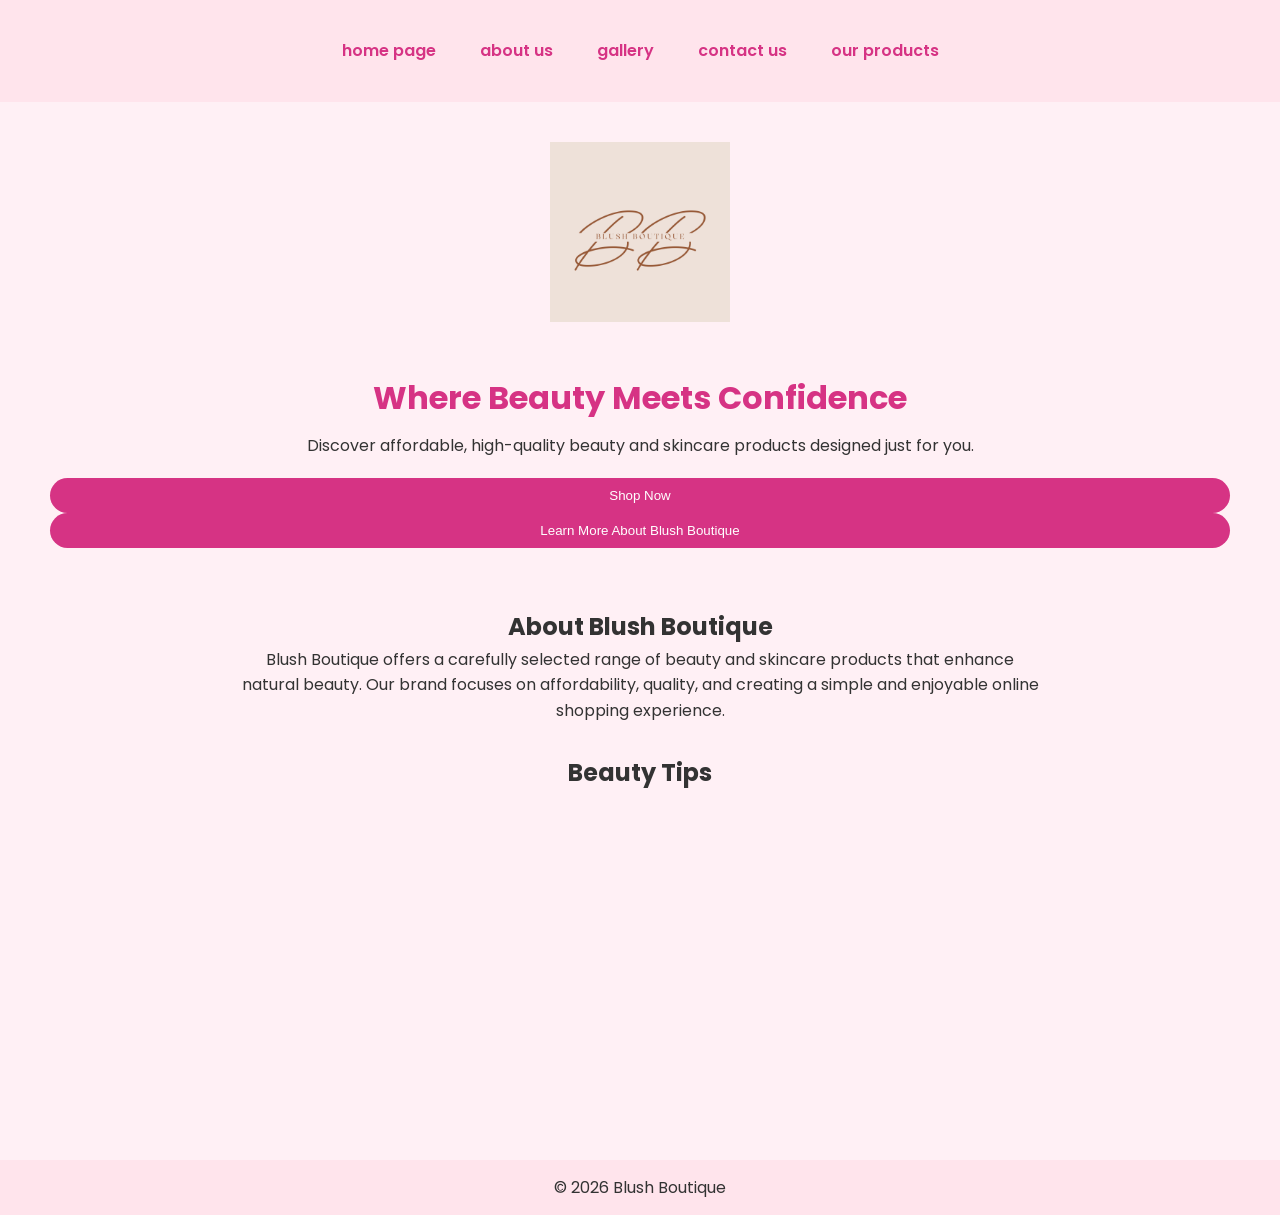
<file: html/index.html>
<!DOCTYPE html>
<html lang="en">
<head>
    <meta charset="UTF-8">
    <meta name="viewport" content="width=device-width, initial-scale=1.0">

    <title>Blush Boutique | Beauty and Skincare Products</title>

    <meta name="description" content="Blush Boutique offers affordable beauty and skincare products in South Africa.">
    <meta name="keywords" content="beauty, skincare, makeup, cosmetics, blush boutique">
    <meta name="author" content="Aneeqah Slemming">
    <meta name="robots" content="index, follow">

    <link rel="stylesheet" href="../css/style.css">
    <link rel="icon" type="image/jpeg" href="../images/favicon.jpg">
    <link href="https://fonts.googleapis.com/css2?family=Poppins:wght@300;400;600&display=swap" rel="stylesheet">
</head>

<body>

<header class="header">
  <nav class="nav">
<a href="index.html"> home page </a>
<a href="about.html"> about us </a>
<a href="gallery.html"> gallery </a>
<a href="contact.html"> contact us </a>
<a href="products.html"> our products </a>
</nav> 
</header>

<main class="main">

<section class="logo-section">
    <img src="../images/blush-logo.jpg" alt="Blush Boutique logo" class="logo" width="50">
</section>

<section class="hero">
<h1>Where Beauty Meets Confidence</h1>

<p>
Discover affordable, high-quality beauty and skincare products designed just for you.
</p>

<a href="products.html">
<button class="btn">Shop Now</button>
</a>

<button class="btn" onclick="welcomeMessage()">
Learn More About Blush Boutique
</button>

</section>

<section class="about">
<h2>About Blush Boutique</h2>
<p>
Blush Boutique offers a carefully selected range of beauty and skincare products 
that enhance natural beauty. Our brand focuses on affordability, quality, and 
creating a simple and enjoyable online shopping experience.
</p>
</section>

<h2>Beauty Tips</h2>

<section class="video">
<iframe width="400" height="250"
src="https://www.youtube.com/embed/xcyC_5rOIbs"
title="Beauty Tutorial"
frameborder="0"
allowfullscreen>
</iframe>
</section>


</main>

<footer class="footer">
    <p>&copy; <span id="year"></span> Blush Boutique</p>
</footer>

<script src="../javascript/script.js"></script>

</body>
</html>
</file>
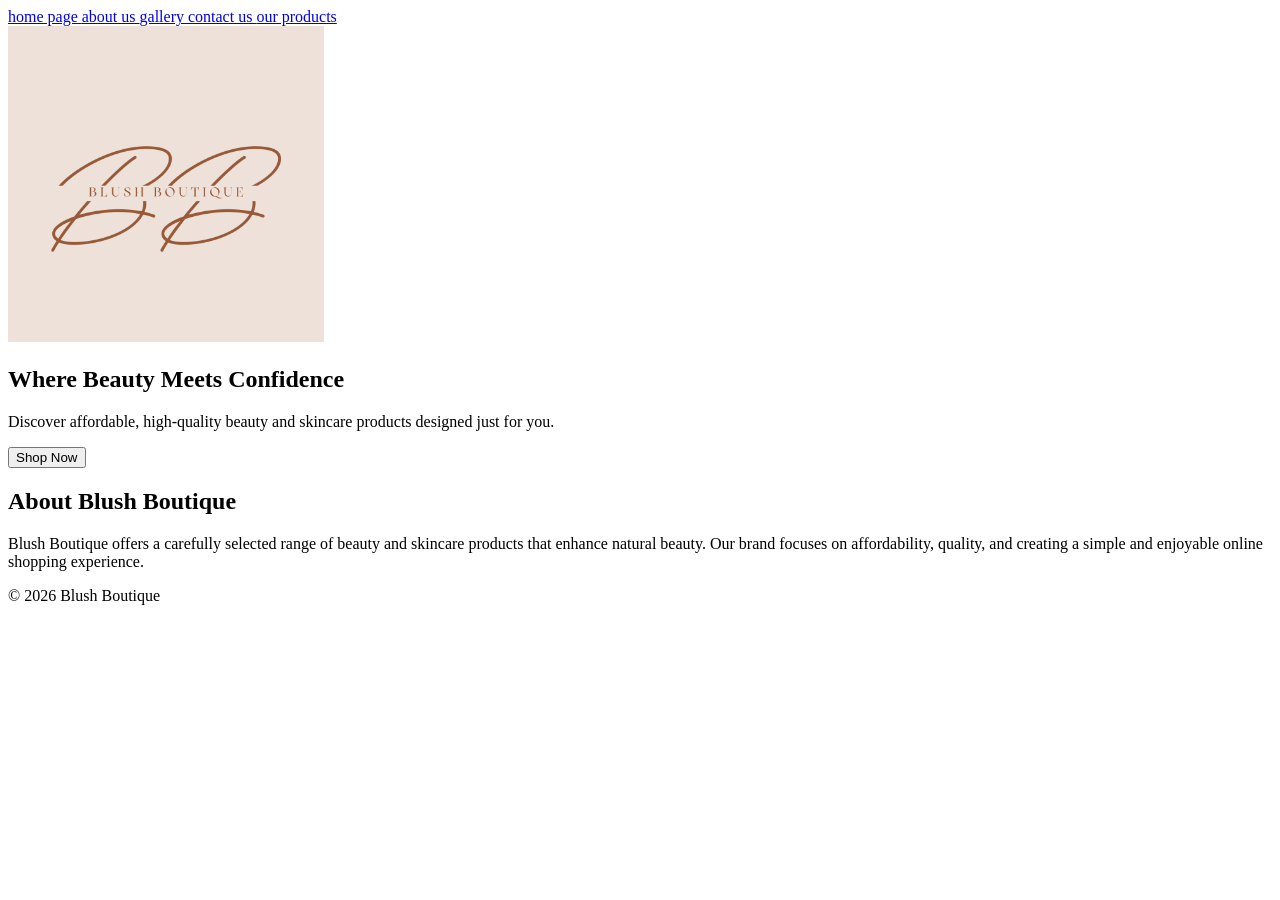
<file: IWEB POE/html/index.html>
<!DOCTYPE html>
<html lang="en">
<head>
    <meta charset="UTF-8">
    <meta name="viewport" content="width=device-width, initial-scale=1.0">
    <title>home page</title>
</head>
<body>

<header>
  <nav>
<a href="index.html"> home page </a>
<a href="about.html"> about us </a>
<a href="gallery.html"> gallery </a>
<a href="contact.html"> contact us </a>
<a href="products.html"> our products </a>
  </nav>  
</header>

<main>

<img src="../images/blush-logo.jpg" alt="Blush Boutique logo" width="25%">

<section>
<h1>Where Beauty Meets Confidence</h1>
<p>Discover affordable, high-quality beauty and skincare products designed just for you.</p>
<a href="products.html">
<button>Shop Now</button>
</a>
</section>

<section>
<h2>About Blush Boutique</h2>
<p>
Blush Boutique offers a carefully selected range of beauty and skincare products 
that enhance natural beauty. Our brand focuses on affordability, quality, and 
creating a simple and enjoyable online shopping experience.
</p>
</section>



</main>

<footer>
<p>&copy; 2026 Blush Boutique</p>
</footer>

</body>
</html>
</file>
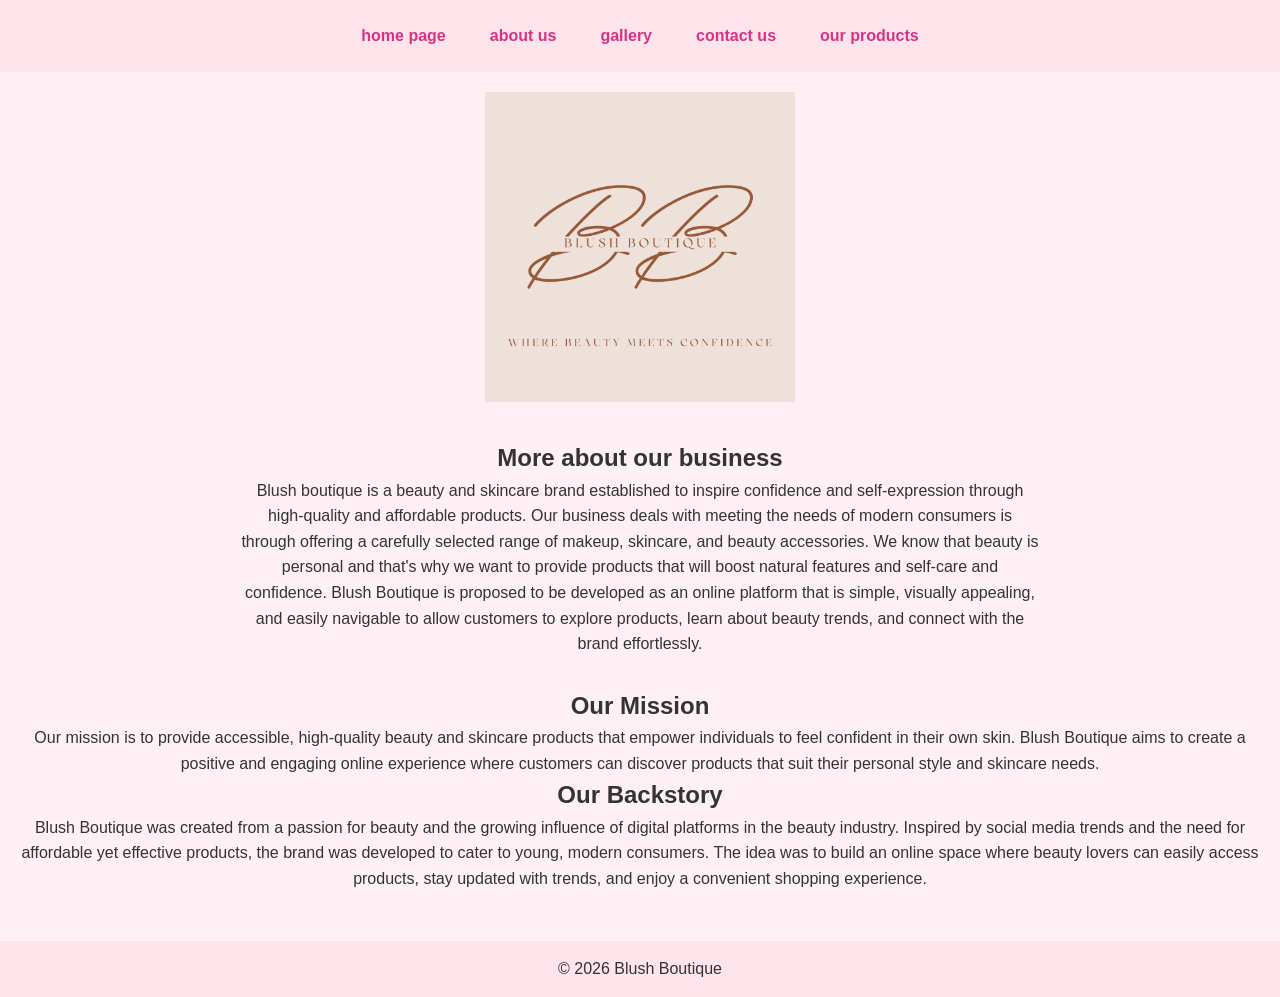
<file: html/about.html>
<!DOCTYPE html>
<html lang="en">
<head>
    <meta charset="UTF-8">
    <meta name="viewport" content="width=device-width, initial-scale=1.0">

    <title>About Blush Boutique | Beauty Brand</title>

    <meta name="description" content="Learn more about Blush Boutique, a beauty and skincare brand focused on affordable and high-quality products in South Africa.">
    <meta name="keywords" content="about blush boutique, beauty brand, skincare, makeup South Africa">
    <meta name="author" content="Aneeqah Slemming">
    <meta name="robots" content="index, follow">

    <link rel="stylesheet" href="../css/style.css">
    <link rel="icon" type="image/jpeg" href="../images/favicon.jpg">
</head>

<body>

<header> 
<nav class="nav">
<a href="index.html"> home page </a>
<a href="about.html"> about us </a>
<a href="gallery.html"> gallery </a>
<a href="contact.html"> contact us </a>
<a href="products.html"> our products </a>
 </nav>
 </header>

<main class="main">
<img src="../images/blushlogo-2.jpg" alt="Blush Boutique logo" width="25%">

<section class="about">

<h1> More about our business </h1>
<p> Blush boutique is a beauty and skincare brand established to inspire confidence and self-expression through high-quality and affordable products. Our business deals with meeting the needs of modern consumers is through offering a carefully selected range of makeup, skincare, and beauty accessories. We know that beauty is personal and that's why we want to provide products that will boost natural features and self-care and confidence. Blush Boutique is proposed to be developed as an online platform that is simple, visually appealing, and easily navigable to allow customers to explore products, learn about beauty trends, and connect with the brand effortlessly.</p>
</section>

<section>
<h2>Our Mission</h2>
<p>
Our mission is to provide accessible, high-quality beauty and skincare products that empower individuals to feel confident in their own skin. Blush Boutique aims to create a positive and engaging online experience where customers can discover products that suit their personal style and skincare needs.
</p>
</section>

<section>
 <h2>Our Backstory</h2>
 <p>
Blush Boutique was created from a passion for beauty and the growing influence of digital platforms in the beauty industry. Inspired by social media trends and the need for affordable yet effective products, the brand was developed to cater to young, modern consumers. The idea was to build an online space where beauty lovers can easily access products, stay updated with trends, and enjoy a convenient shopping experience.
</p>
</section>

</main>


<footer class="footer">
    <p>&copy; <span id="year"></span> Blush Boutique</p>
</footer>

<script src="../javascript/script.js"></script>

</body>
</html>
</file>
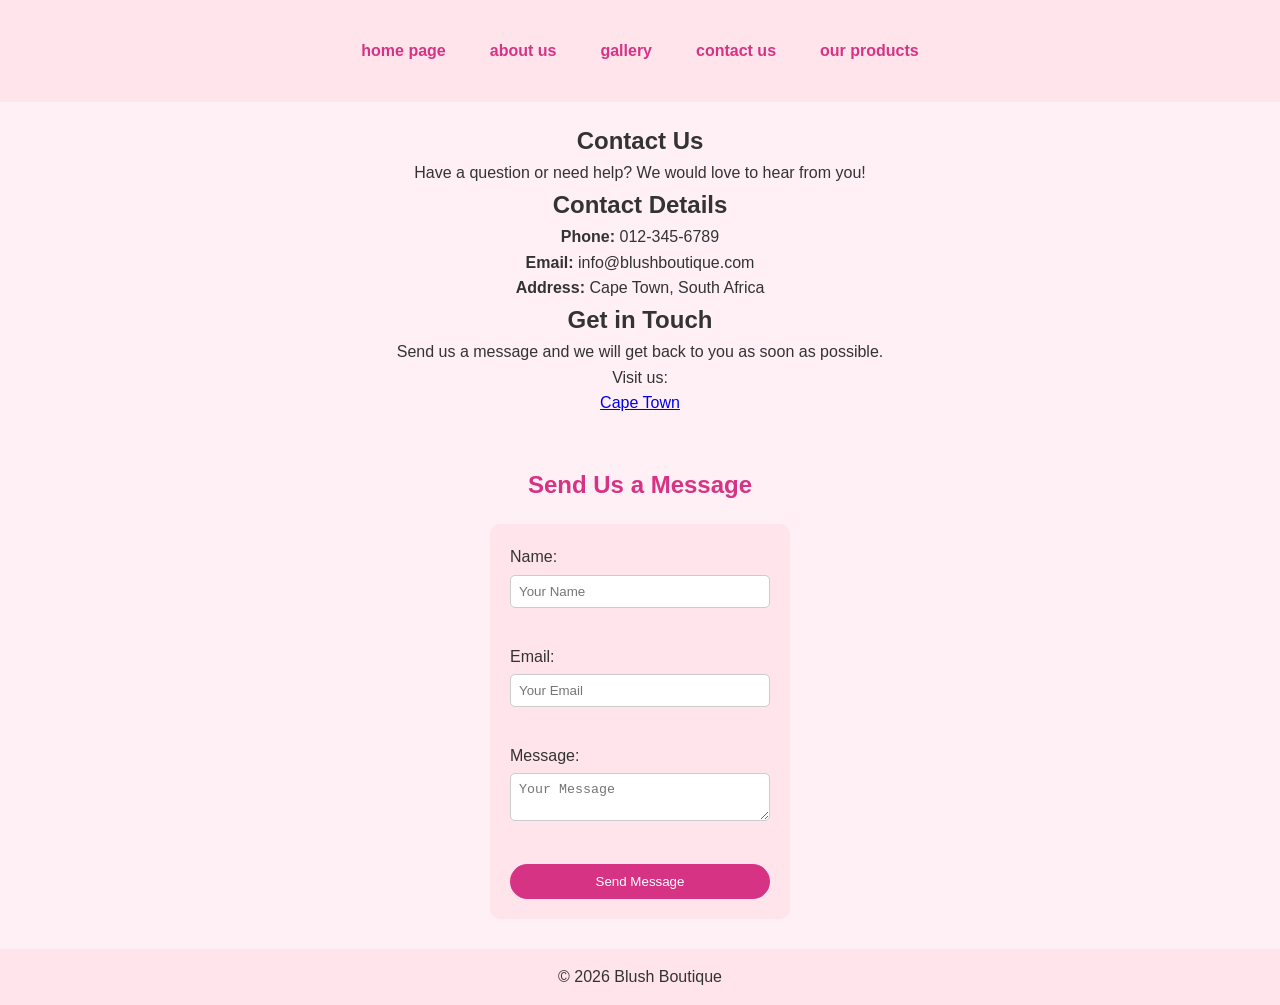
<file: html/contact.html>
<!DOCTYPE html>
<html lang="en">
<head>
    <meta charset="UTF-8">
    <meta name="viewport" content="width=device-width, initial-scale=1.0">

    <title>Contact Us | Blush Boutique</title>

    <meta name="description" content="Contact Blush Boutique for questions about beauty and skincare products.">
    <meta name="keywords" content="contact blush boutique, beauty store contact, skincare support">
    <meta name="author" content="Aneeqah Slemming">
    <meta name="robots" content="index, follow">

    <link rel="stylesheet" href="../css/style.css">
    <link rel="icon" type="image/jpeg" href="../images/favicon.jpg">
</head>

<body>

<header class="header">
<nav class="nav">
<a href="index.html"> home page </a>
<a href="about.html"> about us </a>
<a href="gallery.html"> gallery </a>
<a href="contact.html"> contact us </a>
<a href="products.html"> our products </a>
</nav>   
</header>

<main class="main">

<section class="contact-intro">
<h1>Contact Us</h1>
<p>Have a question or need help? We would love to hear from you!</p>
</section>

<section class="contact-details">
<h2>Contact Details</h2>
<p><strong>Phone:</strong> 012-345-6789</p>
<p><strong>Email:</strong> info@blushboutique.com</p>
<p><strong>Address:</strong> Cape Town, South Africa</p>
</section>

<section>
<h2>Get in Touch</h2>
<p>Send us a message and we will get back to you as soon as possible.</p>
</section>

<section class="map">
    <p>Visit us:</p>
    <a href="https://www.google.com/maps/search/Century%20Boulevard,%20Shop%2084,%20Canal%20Walk,%20Century%20City,%20Cape%20Town,%207441" target="_blank">
        Cape Town
    </a>
</section>
</main>

<section class="contact-form">

    <h2>Send Us a Message</h2>

    <form onsubmit="return validateForm()">

    <label>Name:</label><br>
    <input type="text" id="name" placeholder="Your Name" required><br><br>

    <label>Email:</label><br>
    <input type="email" id="email" placeholder="Your Email" required><br><br>

    <label>Message:</label><br>
    <textarea id="message" placeholder="Your Message" required></textarea><br><br>

    <button type="submit" class="btn">Send Message</button>

    </form>

</section>

<footer class="footer">
    <p>&copy; <span id="year"></span> Blush Boutique</p>
</footer>

<script src="../javascript/script.js"></script>

</body>
</html>
</file>
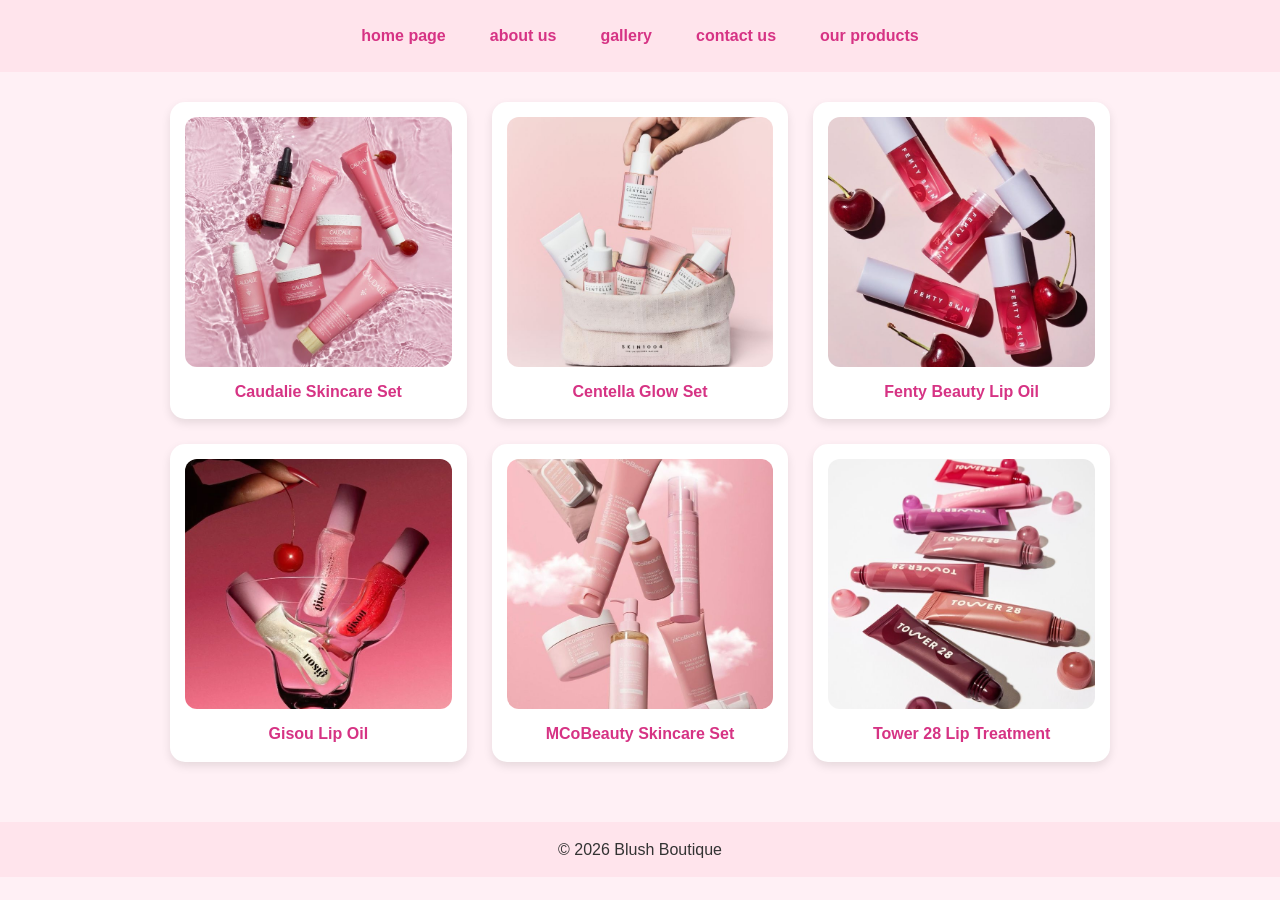
<file: html/gallery.html>
<!DOCTYPE html>
<html lang="en">
<head>
    <meta charset="UTF-8">
    <meta name="viewport" content="width=device-width, initial-scale=1.0">

    <title>Gallery | Blush Boutique</title>

    <meta name="description" content="Browse Blush Boutique beauty and skincare products including makeup and accessories.">
    <meta name="keywords" content="beauty gallery, skincare products, makeup products, blush boutique">
    <meta name="author" content="Aneeqah Slemming">
    <meta name="robots" content="index, follow">

    <link rel="stylesheet" href="../css/style.css">
    <link rel="icon" type="image/jpeg" href="../images/favicon.jpg">
</head>

<body>
<nav class="nav">
<a href="index.html"> home page </a>
<a href="about.html"> about us </a>
<a href="gallery.html"> gallery </a>
<a href="contact.html"> contact us </a>
<a href="products.html"> our products </a>
</nav>  
 
<main>

<div class="gallery-grid">

    <div class="product-card">
        <img src="../images/caudalie.jpg" class="gallery-img" alt="Caudalie product">
        <p>Caudalie Skincare Set</p>
    </div>

    <div class="product-card">
        <img src="../images/centella.jpg" class="gallery-img" alt="Centella product">
        <p>Centella Glow Set</p>
    </div>

    <div class="product-card">
        <img src="../images/fenti.jpg" class="gallery-img" alt="Fenty product">
        <p>Fenty Beauty Lip Oil</p>
    </div>

    <div class="product-card">
        <img src="../images/gisou.jpg" class="gallery-img" alt="Gisou product">
        <p>Gisou Lip Oil</p>
    </div>

    <div class="product-card">
        <img src="../images/mcobeauty.jpg" class="gallery-img" alt="MCoBeauty product">
        <p>MCoBeauty Skincare Set</p>
    </div>

    <div class="product-card">
        <img src="../images/tower28.jpg" class="gallery-img" alt="Tower28 product">
        <p>Tower 28 Lip Treatment</p>
    </div>

</div>


</main>

<footer class="footer">
    <p>&copy; <span id="year"></span> Blush Boutique</p>
</footer>

<script src="../javascript/script.js"></script>

</body>
</html>
</file>
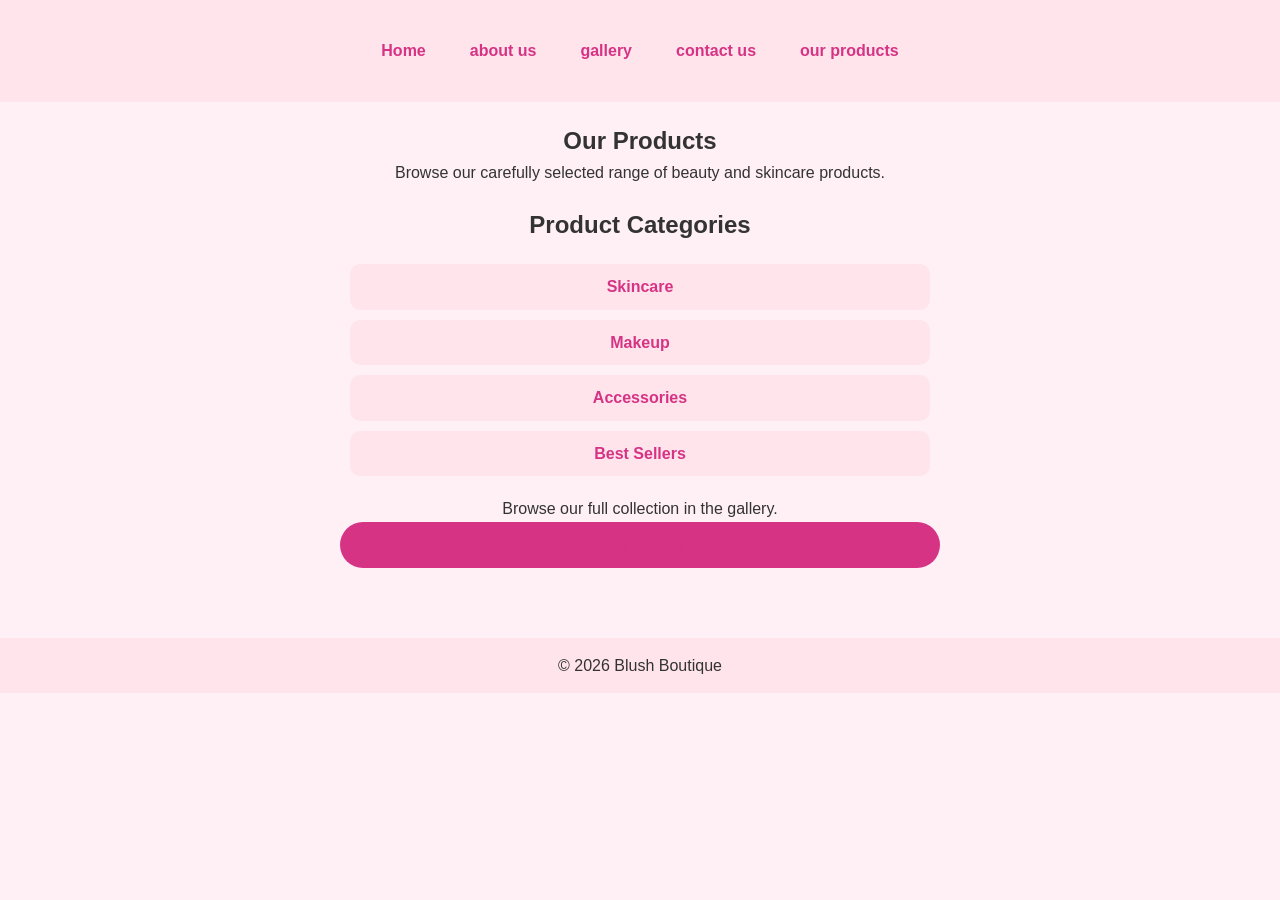
<file: html/products.html>
<!DOCTYPE html>
<html lang="en">
<head>
    <meta charset="UTF-8">
    <meta name="viewport" content="width=device-width, initial-scale=1.0">

    <title>Beauty Products | Blush Boutique</title>

    <meta name="description" content="Explore affordable beauty and skincare products at Blush Boutique.">
    <meta name="keywords" content="beauty products, skincare, makeup, blush boutique">
    <meta name="author" content="Aneeqah Slemming">
    <meta name="robots" content="index, follow">

    <link rel="stylesheet" href="../css/style.css">
    <link rel="icon" type="image/jpeg" href="../images/favicon.jpg">
</head>

<body>

<header class="header">

<nav class="nav">   
<a href="index.html">Home</a>
<a href="about.html"> about us </a>
<a href="gallery.html"> gallery </a>
<a href="contact.html"> contact us </a>
<a href="products.html"> our products </a>
</nav> 

</header>

<main class="main">

<section class="intro">
<h1>Our Products</h1>
<p>Browse our carefully selected range of beauty and skincare products.</p>
</section>

<section class="categories">

<h2>Product Categories</h2>

<ul class="categories">
    <li><a href="gallery.html#skincare">Skincare</a></li>
    <li><a href="gallery.html#makeup">Makeup</a></li>
    <li><a href="gallery.html#accessories">Accessories</a></li>
    <li><a href="gallery.html#bestsellers">Best Sellers</a></li>
</ul>

<p style="margin-top: 20px;">
    Browse our full collection in the gallery.
</p>

<a href="gallery.html" class="btn">View Gallery</a>
</main>

<footer class="footer">
    <p>&copy; <span id="year"></span> Blush Boutique</p>
</footer>

<script src="../javascript/script.js"></script>

</body>
</html>
</file>
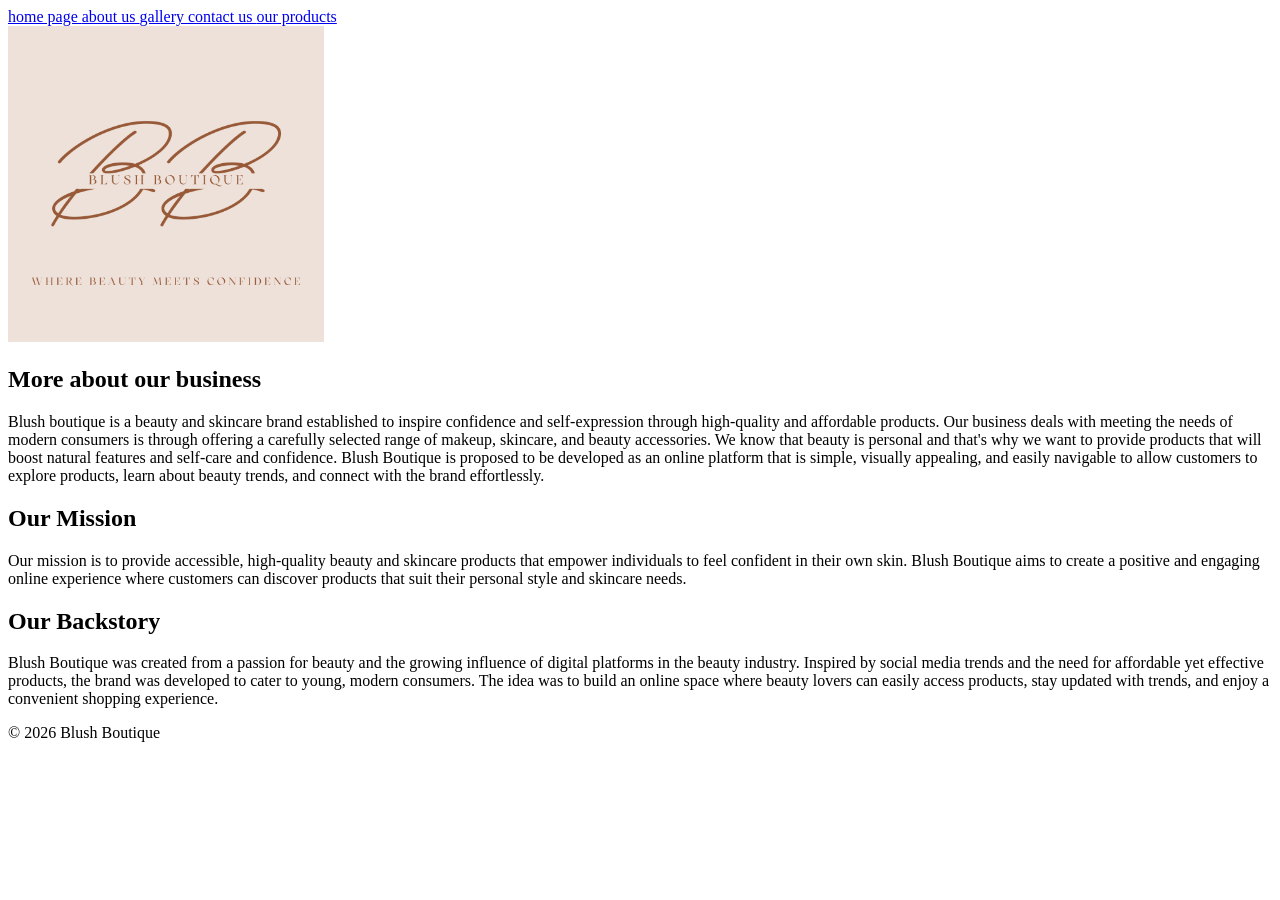
<file: IWEB POE/html/about.html>
<!DOCTYPE html>
<html lang="en">
<head>
    <meta charset="UTF-8">
    <meta name="viewport" content="width=device-width, initial-scale=1.0">
    <title>about us</title>
</head>
<body>

<header> 
 <nav> </nav>
<a href="index.html"> home page </a>
<a href="about.html"> about us </a>
<a href="gallery.html"> gallery </a>
<a href="contact.html"> contact us </a>
<a href="products.html"> our products </a>
 </nav>
 </header>

 <main>
<img src="../images/blushlogo-2.jpg" alt="Blush Boutique logo" width="25%">

<section>

<h1> More about our business </h1>
<p> Blush boutique is a beauty and skincare brand established to inspire confidence and self-expression through high-quality and affordable products. Our business deals with meeting the needs of modern consumers is through offering a carefully selected range of makeup, skincare, and beauty accessories. We know that beauty is personal and that's why we want to provide products that will boost natural features and self-care and confidence. Blush Boutique is proposed to be developed as an online platform that is simple, visually appealing, and easily navigable to allow customers to explore products, learn about beauty trends, and connect with the brand effortlessly.</p>
</section>

<section>
<h2>Our Mission</h2>
<p>
Our mission is to provide accessible, high-quality beauty and skincare products that empower individuals to feel confident in their own skin. Blush Boutique aims to create a positive and engaging online experience where customers can discover products that suit their personal style and skincare needs.
</p>
</section>

<section>
 <h2>Our Backstory</h2>
 <p>
Blush Boutique was created from a passion for beauty and the growing influence of digital platforms in the beauty industry. Inspired by social media trends and the need for affordable yet effective products, the brand was developed to cater to young, modern consumers. The idea was to build an online space where beauty lovers can easily access products, stay updated with trends, and enjoy a convenient shopping experience.
</p>
</section>

</main>

<footer>
<p>&copy; 2026 Blush Boutique</p>
</footer>

</body>
</html>
</main>
</file>
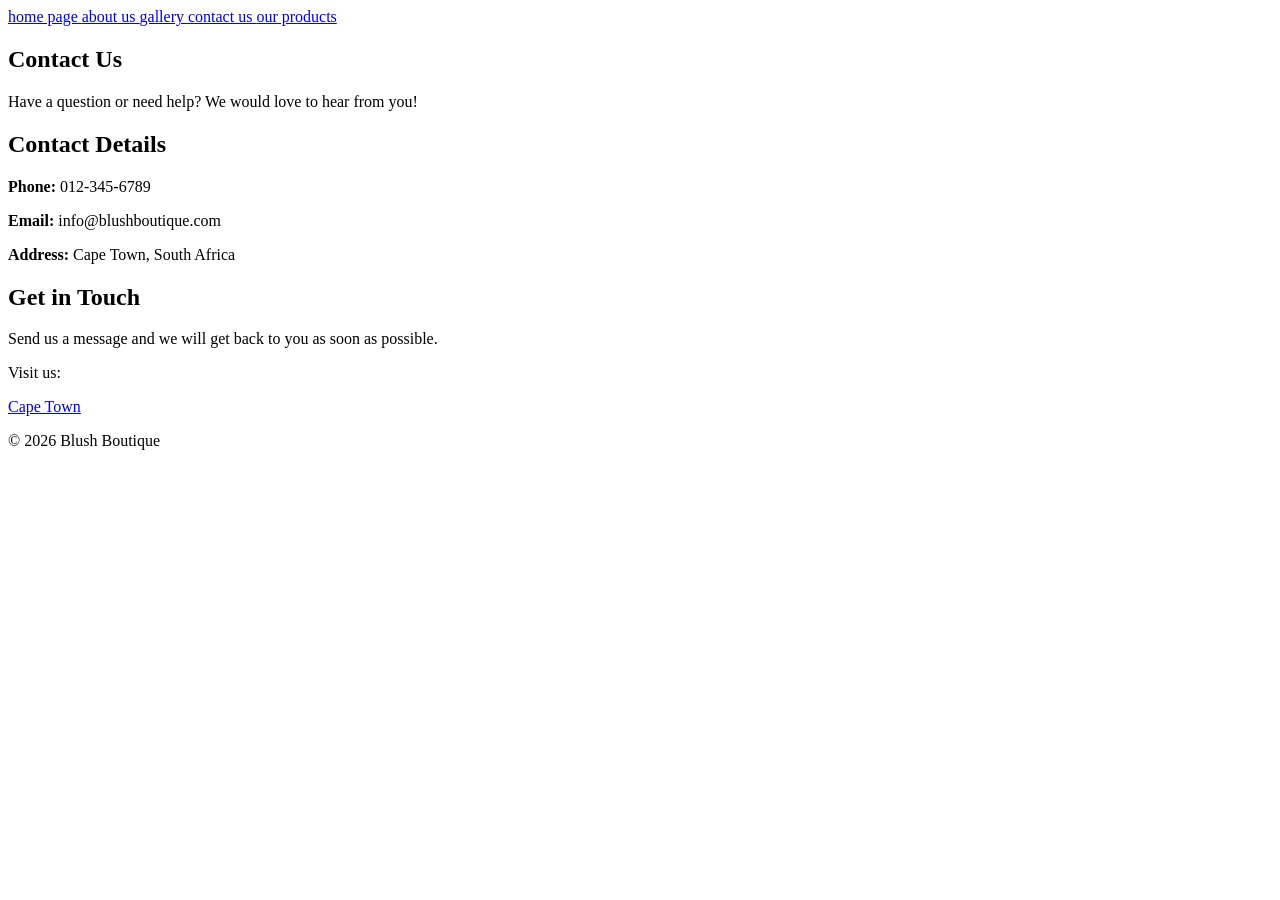
<file: IWEB POE/html/contact.html>
<!DOCTYPE html>
<html lang="en">
<head>
    <meta charset="UTF-8">
    <meta name="viewport" content="width=device-width, initial-scale=1.0">
    <title>contact us</title>
</head>
<body>

<header>
<nav>
<a href="index.html"> home page </a>
<a href="about.html"> about us </a>
<a href="gallery.html"> gallery </a>
<a href="contact.html"> contact us </a>
<a href="products.html"> our products </a>
</nav>   
</header>

<main>

<section>
<h1>Contact Us</h1>
<p>Have a question or need help? We would love to hear from you!</p>
</section>

<section>
<h2>Contact Details</h2>
<p><strong>Phone:</strong> 012-345-6789</p>
<p><strong>Email:</strong> info@blushboutique.com</p>
<p><strong>Address:</strong> Cape Town, South Africa</p>
</section>

<section>
<h2>Get in Touch</h2>
<p>Send us a message and we will get back to you as soon as possible.</p>
</section>

<p>Visit us:</p>
<a href="https://www.google.com/maps/search/Century%20Boulevard,%20Shop%2084,%20Canal%20Walk,%20Century%20City,%20Cape%20Town,%207441" target="_blank">
  Cape Town
</a>

</main>

<footer>
<p>&copy; 2026 Blush Boutique</p>
</footer>

</body>
</html>
</file>
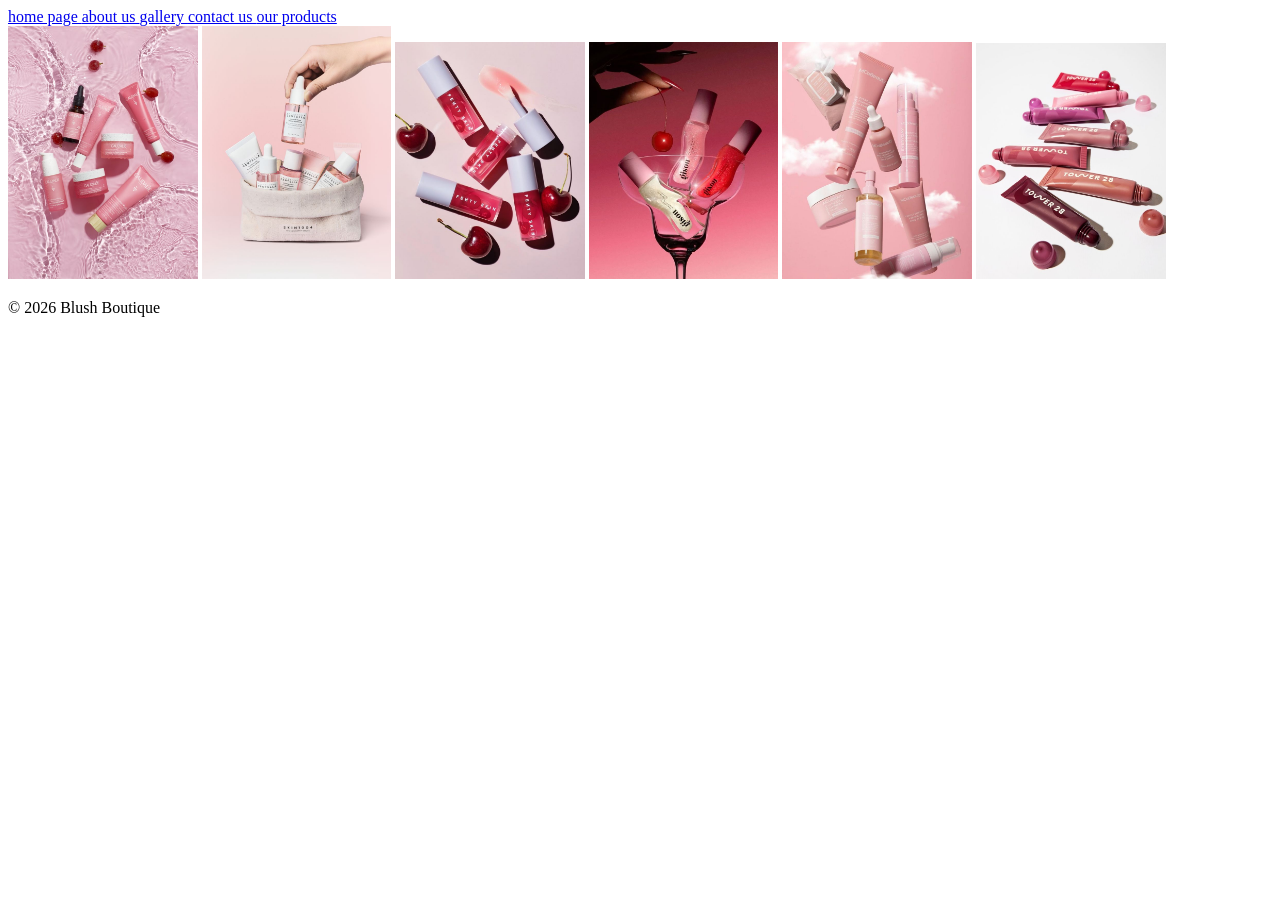
<file: IWEB POE/html/gallery.html>
<!DOCTYPE html>
<html lang="en">
<head>
    <meta charset="UTF-8">
    <meta name="viewport" content="width=device-width, initial-scale=1.0">
    <title>gallery</title>
</head>
<body>
 <nav>
<a href="index.html"> home page </a>
<a href="about.html"> about us </a>
<a href="gallery.html"> gallery </a>
<a href="contact.html"> contact us </a>
<a href="products.html"> our products </a>
 </nav>  
 
<main>
<img src="../images/caudalie.jpg" alt="caudalie products" width="15%">
<img src="../images/centella.jpg" alt="centella products" width="15%">
<img src="../images/fenti.jpg" alt="fenti products" width="15%">
<img src="../images/gisou.jpg" alt="gisou products" width="15%">
<img src="../images/mcobeauty.jpg" alt="mcobeauty products" width="15%">
<img src="../images/tower28.jpg" alt="tower28 products" width="15%">

<section>

<section>

<footer>
<p>&copy; 2026 Blush Boutique</p>
</footer>

</body>
</html>
</main>
</file>
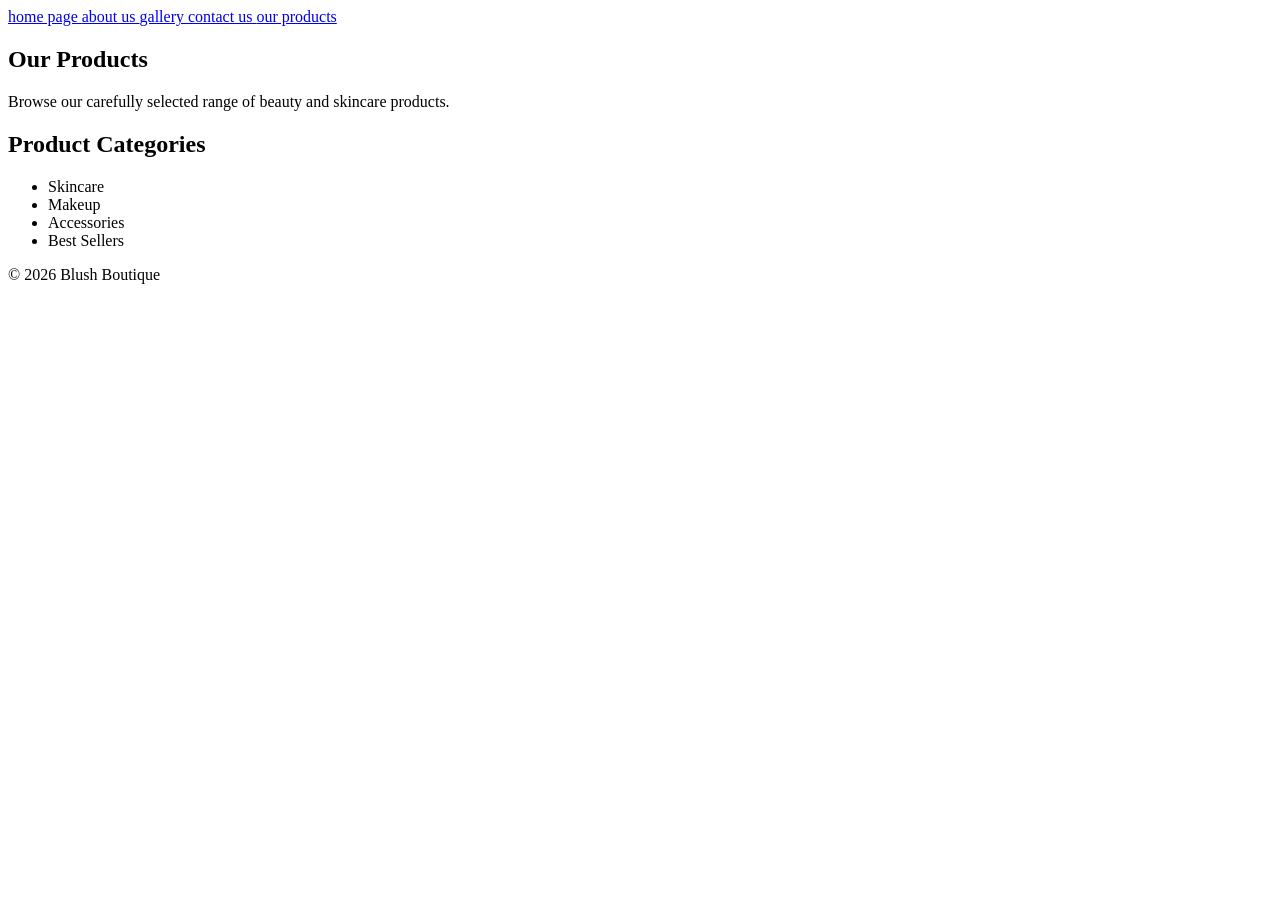
<file: IWEB POE/html/products.html>
<!DOCTYPE html>
<html lang="en">
<head>
    <meta charset="UTF-8">
    <meta name="viewport" content="width=device-width, initial-scale=1.0">
    <title>our products</title>
</head>
<body>

<header>
<nav>   
<a href="index.html"> home page </a>
<a href="about.html"> about us </a>
<a href="gallery.html"> gallery </a>
<a href="contact.html"> contact us </a>
<a href="products.html"> our products </a>
</nav> 

</header>

<main>

<section>
<h1>Our Products</h1>
<p>Browse our carefully selected range of beauty and skincare products.</p>
</section>

<section>
<h2>Product Categories</h2>
<ul>
<li>Skincare</li>
<li>Makeup</li>
<li>Accessories</li>
<li>Best Sellers</li>
</ul>
</section>

</main>

<footer>
<p>&copy; 2026 Blush Boutique</p>
</footer>

</body>
</html>
</file>
<file: css/style.css>
/* =========================
   BLUSH BOUTIQUE CSS
   Elegant Beauty Theme
   ========================= */

/* GENERAL RESET */
* {
    margin: 0;
    padding: 0;
    box-sizing: border-box;
}

/* BODY */
body {
    font-family: 'Poppins', sans-serif;
    background-color: #fff0f5;
    color: #333;
    line-height: 1.6;
}

/* HEADER */
.header {
    background-color: #ffe4ec;
    padding: 15px 0;
}

/* NAVIGATION */
.nav {
    display: flex;
    justify-content: center;
    gap: 20px;
    background-color: #ffe4ec;
    padding: 15px;
}

.nav a {
    text-decoration: none;
    color: #d63384;
    font-weight: 600;
    padding: 8px 12px;
    transition: 0.3s;
}

.nav a:hover {
    color: white;
    background-color: #d63384;
    border-radius: 8px;
}

/* MAIN CONTENT */
.main {
    padding: 20px;
    text-align: center;
}

/* LOGO */
.logo {
    width: 180px;
    margin: 20px auto;
    display: block;
}

/* HERO SECTION */
.hero {
    padding: 30px;
}

.hero h1 {
    font-size: 32px;
    color: #d63384;
    margin-bottom: 10px;
}

.hero p {
    font-size: 16px;
    margin-bottom: 20px;
}

/* BUTTON */
.btn {
    background-color: #d63384;
    color: white;
    padding: 10px 20px;
    border: none;
    border-radius: 25px;
    cursor: pointer;
    transition: 0.3s;
}

.btn:hover {
    background-color: #ff69b4;
}

/* ABOUT SECTIONS */
.about,
.about-preview {
    margin: 30px auto;
    max-width: 800px;
    text-align: center;
}

/* VIDEO SECTION */
.video-section,
.video {
    margin: 30px auto;
    text-align: center;
}

iframe {
    border-radius: 12px;
    max-width: 100%;
}

/* PRODUCTS PAGE */
.categories {
    margin: 20px auto;
    max-width: 600px;
    text-align: center;
}

.categories ul {
    list-style: none;
    padding: 0;
}

.categories li {
    background-color: #ffe4ec;
    margin: 10px;
    padding: 10px;
    border-radius: 10px;
}

/* GALLERY GRID */
.gallery-grid {
    display: grid;
    grid-template-columns: repeat(3, 1fr);
    gap: 25px;
    padding: 30px;
    max-width: 1000px;
    margin: 0 auto;
}

/* PRODUCT CARDS */
.product-card {
    background-color: white;
    border-radius: 15px;
    padding: 15px;
    text-align: center;
    box-shadow: 0 4px 10px rgba(0,0,0,0.1);
    transition: 0.3s;
}

.product-card:hover {
    transform: translateY(-5px);
}

/* IMAGES */
.gallery-img {
    width: 100%;
    height: 250px;
    object-fit: cover;
    display: block;
    border-radius: 12px;
}

/* PRODUCT NAMES */
.product-card p {
    margin-top: 12px;
    font-weight: 600;
    color: #d63384;
    font-size: 16px;
}

/* CONTACT FORM SECTION */
.contact-form {
    text-align: center;
    margin: 30px auto;
}

.contact-form h2 {
    color: #d63384;
    margin-bottom: 15px;
}

/* CONTACT FORM */
form {
    background-color: #ffe4ec;
    padding: 20px;
    width: 300px;
    margin: 20px auto;
    border-radius: 10px;
    text-align: left;
}

input, textarea {
    width: 100%;
    padding: 8px;
    margin-top: 5px;
    margin-bottom: 10px;
    border-radius: 5px;
    border: 1px solid #ccc;
}

button {
    background-color: #d63384;
    color: white;
    padding: 10px;
    width: 100%;
    border: none;
    border-radius: 5px;
    cursor: pointer;
}

button:hover {
    background-color: #ff69b4;
}
/* PRODUCT CATEGORY LINKS */
.categories a {
    text-decoration: none;
    color: #d63384;
    font-weight: 600;
    display: block;
}

.categories a:hover {
    color: white;
    background-color: #d63384;
    padding: 5px 10px;
    border-radius: 8px;
}

/* PRODUCT INFORMATION SECTIONS */
.product-section {
    background-color: white;
    max-width: 600px;
    margin: 25px auto;
    padding: 20px;
    border-radius: 12px;
    box-shadow: 0 4px 10px rgba(0,0,0,0.1);
}

.product-section h2 {
    color: #d63384;
    margin-bottom: 10px;
}

.product-section ul {
    list-style: none;
    padding: 0;
}

.product-section li {
    margin: 8px 0;
}

/* FOOTER */
.footer {
    background-color: #ffe4ec;
    text-align: center;
    padding: 15px;
    margin-top: 30px;
    color: #333;
}
/* MOBILE RESPONSIVENESS */

@media screen and (max-width: 768px) {

    .nav {
        flex-direction: column;
        align-items: center;
        gap: 10px;
    }

    .hero h1 {
        font-size: 24px;
    }

    .gallery-grid {
        grid-template-columns: 1fr;
    }

    .gallery-img {
        height: 250px;
    }

    form {
        width: 90%;
    }

    .logo {
        width: 140px;
    }
}
</file>
